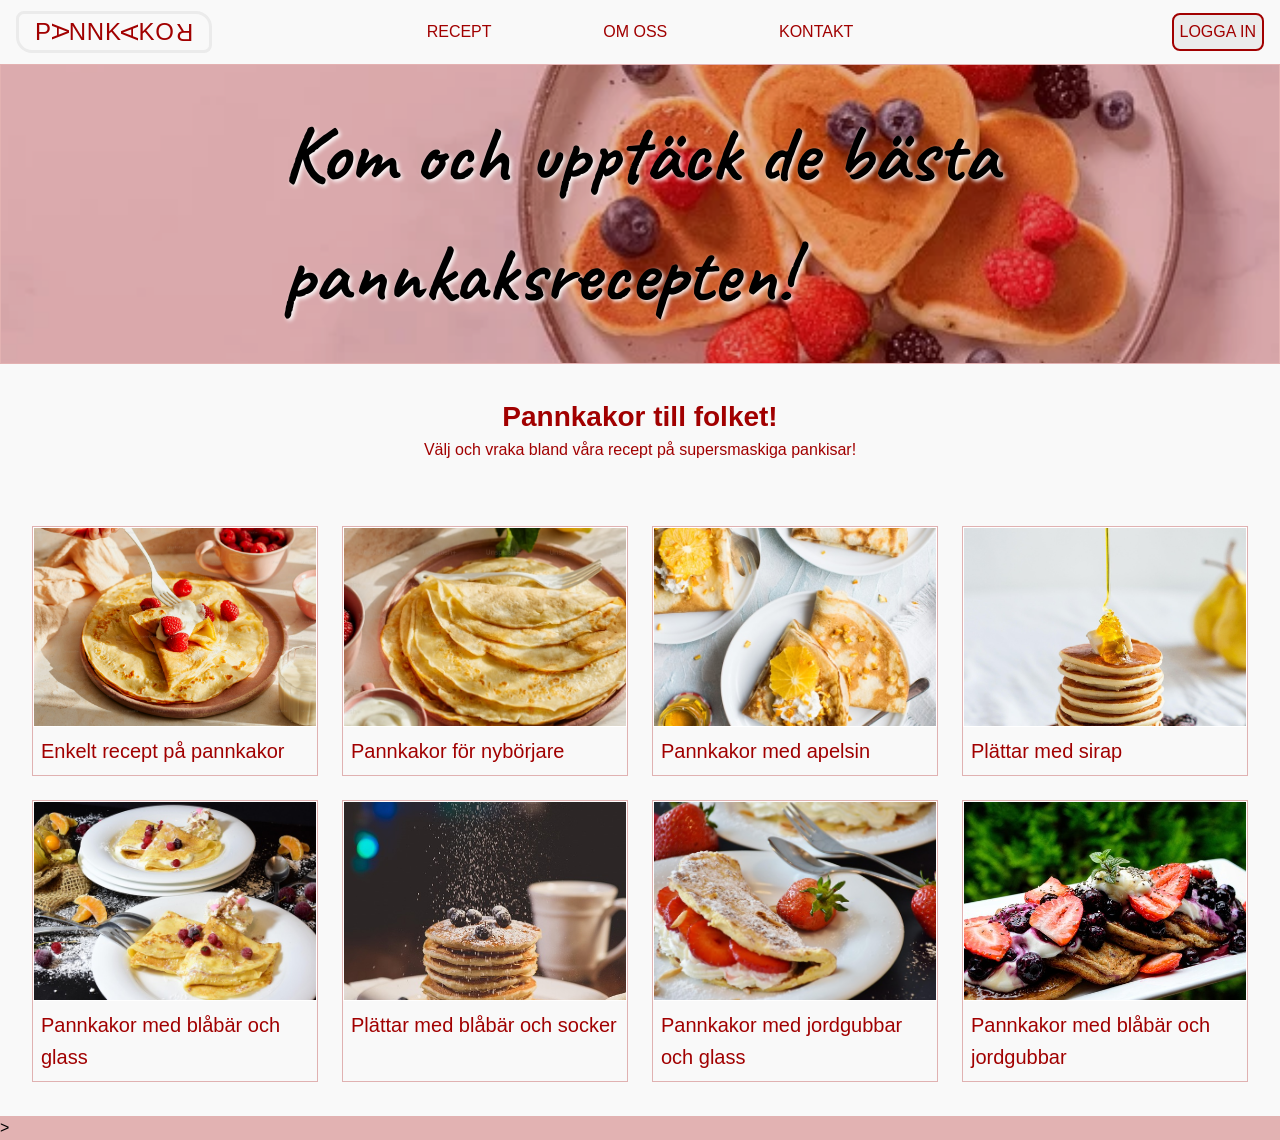
<file: index.html>
<!DOCTYPE html>
<html lang="en">
  <head>
    <meta charset="UTF-8" />
    <meta name="viewport" content="width=device-width, initial-scale=1.0" />
    <link rel="stylesheet" href="styles.css" />
    <title>Recept | Pannkakor</title>
  </head>
  <body>
    <header>
      <div class="logo">
        <a class="logo-text" href="index.html"
          >P<span class="flip-90">A</span>NNK<span class="flip-270">A</span
          >KO<span class="flip-180">R</span></a
        >
      </div>
      <nav>
        <ul class="nav-links">
          <li><a href="/recept.html">Recept</a></li>
          <li><a href="/error.html">Om oss</a></li>
          <li><a href="/kontakt.html">Kontakt</a></li>
        </ul>
      </nav>
      <button type="button" class="login">LOGGA IN</button>
    </header>
    <main id="main">
      <div class="hero">
        <img
          class="hero-image"
          src="/assets/images/hero.webp"
          alt="Pannkakor på ett fat"
        />
        <div class="hero-text">
          Kom och upptäck de bästa<br />
          pannkaksrecepten!
        </div>
      </div>
      <section class="introduction">
        <h1>Pannkakor till folket!</h1>
        <p>Välj och vraka bland våra recept på supersmaskiga pankisar!</p>
      </section>

      <section class="recipe-cards">
        <ul class="card-list">
          <li class="card">
            <a href="/recept.html">
              <img src="/assets/images/pancakes-1.jpg" alt="" />
              <h3>Enkelt recept på pannkakor</h3>
            </a>
          </li>
          <li class="card">
            <a href="/recept.html">
              <img src="/assets/images/pancakes-2.jpg" alt="pannkakor" />
              <h3>Pannkakor för nybörjare</h3>
            </a>
          </li>
          <li class="card">
            <a href="/recept.html">
              <img src="/assets/images/pancakes-3.jpg" alt="pannkakor" />
              <h3>Pannkakor med apelsin</h3>
            </a>
          </li>
          <li class="card">
            <a href="/recept.html">
              <img src="/assets/images/pancakes-4.jpg" alt="pannkakor" />
              <h3>Plättar med sirap</h3>
            </a>
          </li>
          <li class="card">
            <a href="/recept.html">
              <img src="/assets/images/pancakes-5.jpg" alt="pannkakor" />
              <h3>Pannkakor med blåbär och glass</h3>
            </a>
          </li>
          <li class="card">
            <a href="/recept.html">
              <img src="/assets/images/pancakes-6.jpg" alt="pannkakor" />
              <h3>Plättar med blåbär och socker</h3>
            </a>
          </li>
          <li class="card">
            <a href="/recept.html">
              <img src="/assets/images/pancakes-7.jpg" alt="pannkakor" />
              <h3>Pannkakor med jordgubbar och glass</h3>
            </a>
          </li>
          <li class="card">
            <a href="/recept.html">
              <img src="/assets/images/pancakes-8.jpg" alt="pannkakor" />
              <h3>Pannkakor med blåbär och jordgubbar</h3>
            </a>
          </li>
        </ul>
      </section>
    </main>
  </body>
</html>
>
</file>
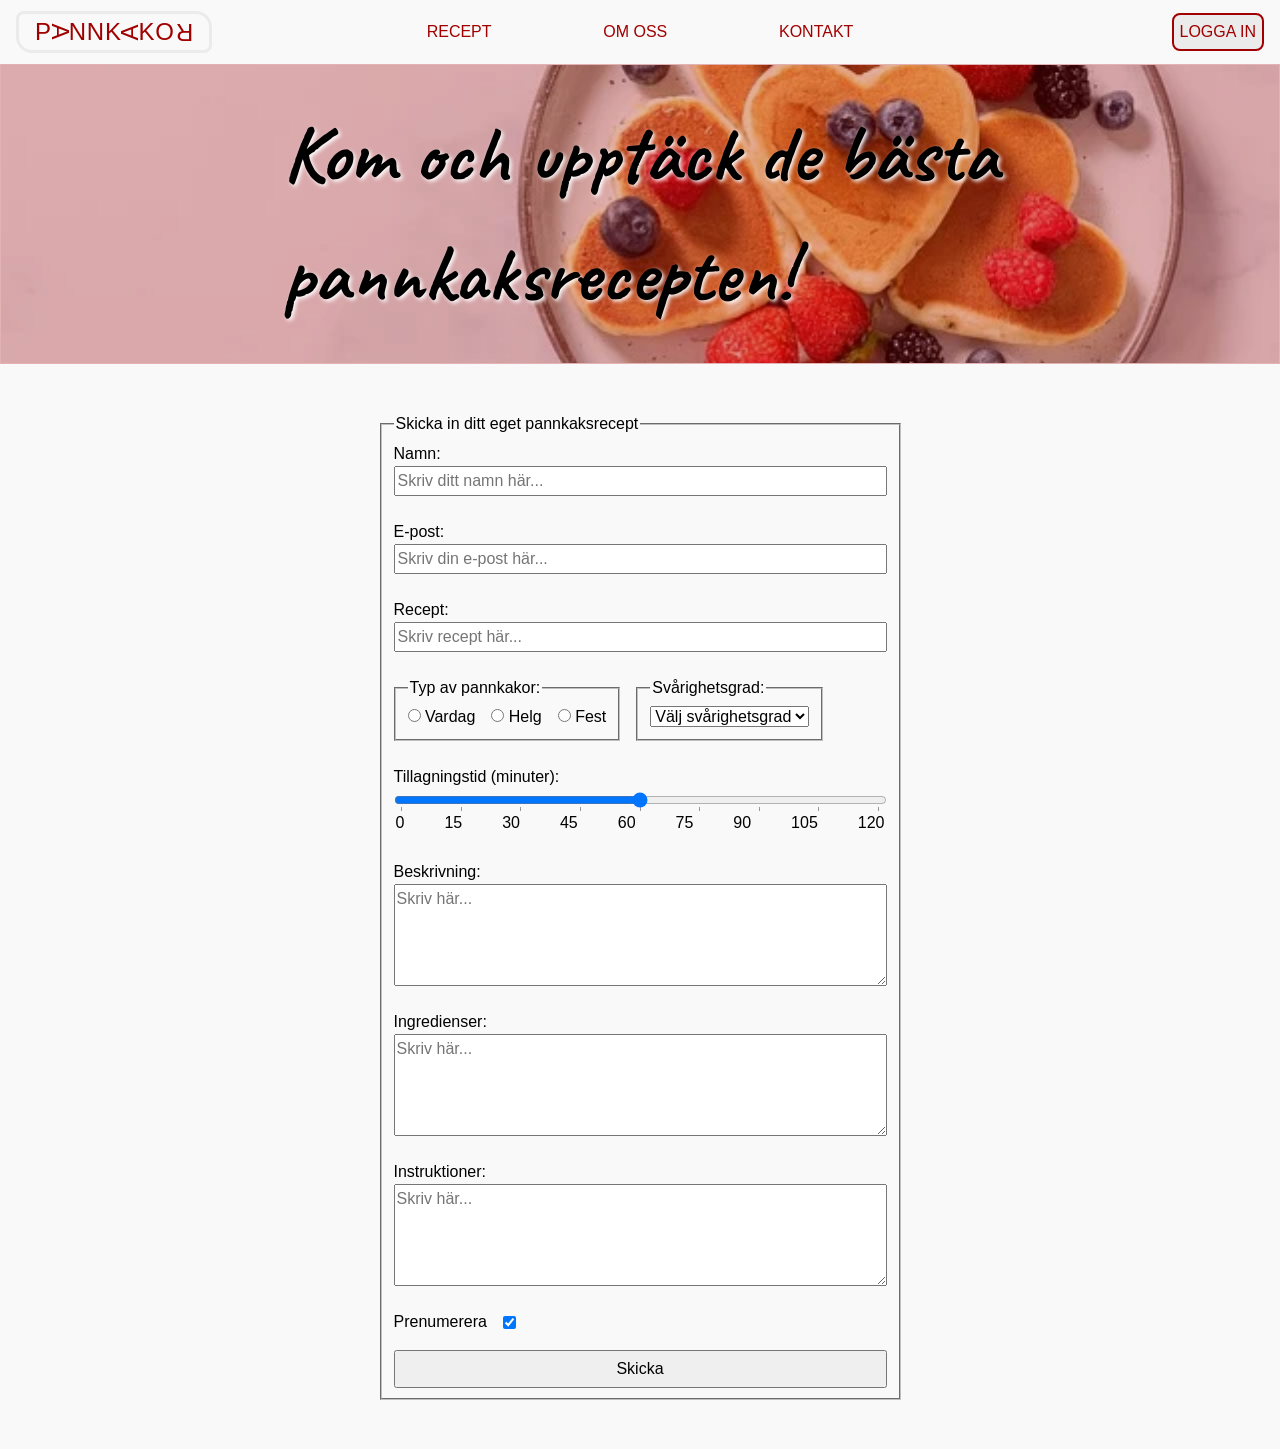
<file: kontakt.html>
<!DOCTYPE html>
<html lang="en">
  <head>
    <meta charset="UTF-8" />
    <meta name="viewport" content="width=device-width, initial-scale=1.0" />
    <link rel="stylesheet" href="styles.css" />
    <title>Recept | Pannkakor</title>
  </head>
  <body>
    <header>
      <div class="logo">
        <a class="logo-text" href="index.html"
          >P<span class="flip-90">A</span>NNK<span class="flip-270">A</span
          >KO<span class="flip-180">R</span></a
        >
      </div>
      <nav>
        <ul class="nav-links">
          <li><a href="/recept.html">Recept</a></li>
          <li><a href="/error.html">Om oss</a></li>
          <li><a href="/kontakt.html">Kontakt</a></li>
        </ul>
      </nav>
      <button type="button" class="login">LOGGA IN</button>
    </header>
    <main id="main">
      <div class="hero">
        <img
          class="hero-image"
          src="/assets/images/hero.webp"
          alt="Pannkakor på ett fat"
        />
        <div class="hero-text">
          Kom och upptäck de bästa<br />
          pannkaksrecepten!
        </div>
      </div>
      <form action="POST">
        <fieldset class="recipe-form">
          <legend>Skicka in ditt eget pannkaksrecept</legend>
          <label for="name">Namn:</label>
          <input
            type="text"
            id="name"
            name="name"
            placeholder="Skriv ditt namn här..."
            required
          /><br />
          <label for="email">E-post:</label>
          <input
            type="email"
            id="email"
            name="email"
            placeholder="Skriv din e-post här..."
            required
          /><br />
          <label for="recipe">Recept:</label>
          <input
            type="text"
            name="recipe"
            id="recipe"
            placeholder="Skriv recept här..."
          /><br />
          <div class="fieldset-row">
            <fieldset class="radio-group">
              <legend for="type">Typ av pannkakor:</legend>
              <div class radio-item>
                <input type="radio" id="weekday" name="type" value="weekday" />
                <label for="weekday">Vardag</label>
              </div>
              <div class="radio-item">
                <input type="radio" id="weekend" name="type" value="weekend" />
                <label for="weekend">Helg</label>
              </div>
              <div class="radio-item">
                <input type="radio" id="party" name="type" value="Party" />
                <label for="party">Fest</label>
              </div>
            </fieldset>
            <fieldset>
              <legend>Svårighetsgrad:</legend>
              <select name="difficulty">
                <option value="" disabled selected>Välj svårighetsgrad</option>
                <option value="easy">Lätt</option>
                <option value="medium">Medel</option>
                <option value="hard">Svår</option>
              </select>
            </fieldset>
          </div>
          <br />
          <label for="time" class="for">Tillagningstid (minuter):</label>
          <input
            type="range"
            name="time"
            id="time"
            min="0"
            max="120"
            step="15"
            list="interval"
          />
          <datalist id="interval">
            <option value="0" label="0"></option>
            <option value="15" label="15"></option>
            <option value="30" label="30"></option>
            <option value="45" label="45"></option>
            <option value="60" label="60"></option>
            <option value="75" label="75"></option>
            <option value="90" label="90"></option>
            <option value="105" label="105"></option>
            <option value="120" label="120"></option>
          </datalist>
          <br />

          <label for="description">Beskrivning:</label>
          <textarea
            name="description"
            id="description"
            rows="4"
            cols="50"
            placeholder="Skriv här..."
          ></textarea
          ><br />
          <label for="ingredients">Ingredienser:</label>
          <textarea
            name="ingredients"
            id="ingredients"
            rows="4"
            cols="50"
            placeholder="Skriv här..."
            required
          ></textarea
          ><br />
          <label for="instructions">Instruktioner:</label>
          <textarea
            name="instructions"
            id="instructions"
            rows="4"
            cols="50"
            placeholder="Skriv här..."
          ></textarea
          ><br />
          <div class="subscription">
            <label for="subscribe">Prenumerera</label>
            <input
              type="checkbox"
              id="subscribe"
              name="subscribe"
              value="yes"
              checked
            />
          </div>

          <button type="submit">Skicka</button>
        </fieldset>
      </form>
    </main>
  </body>
</html>
</file>
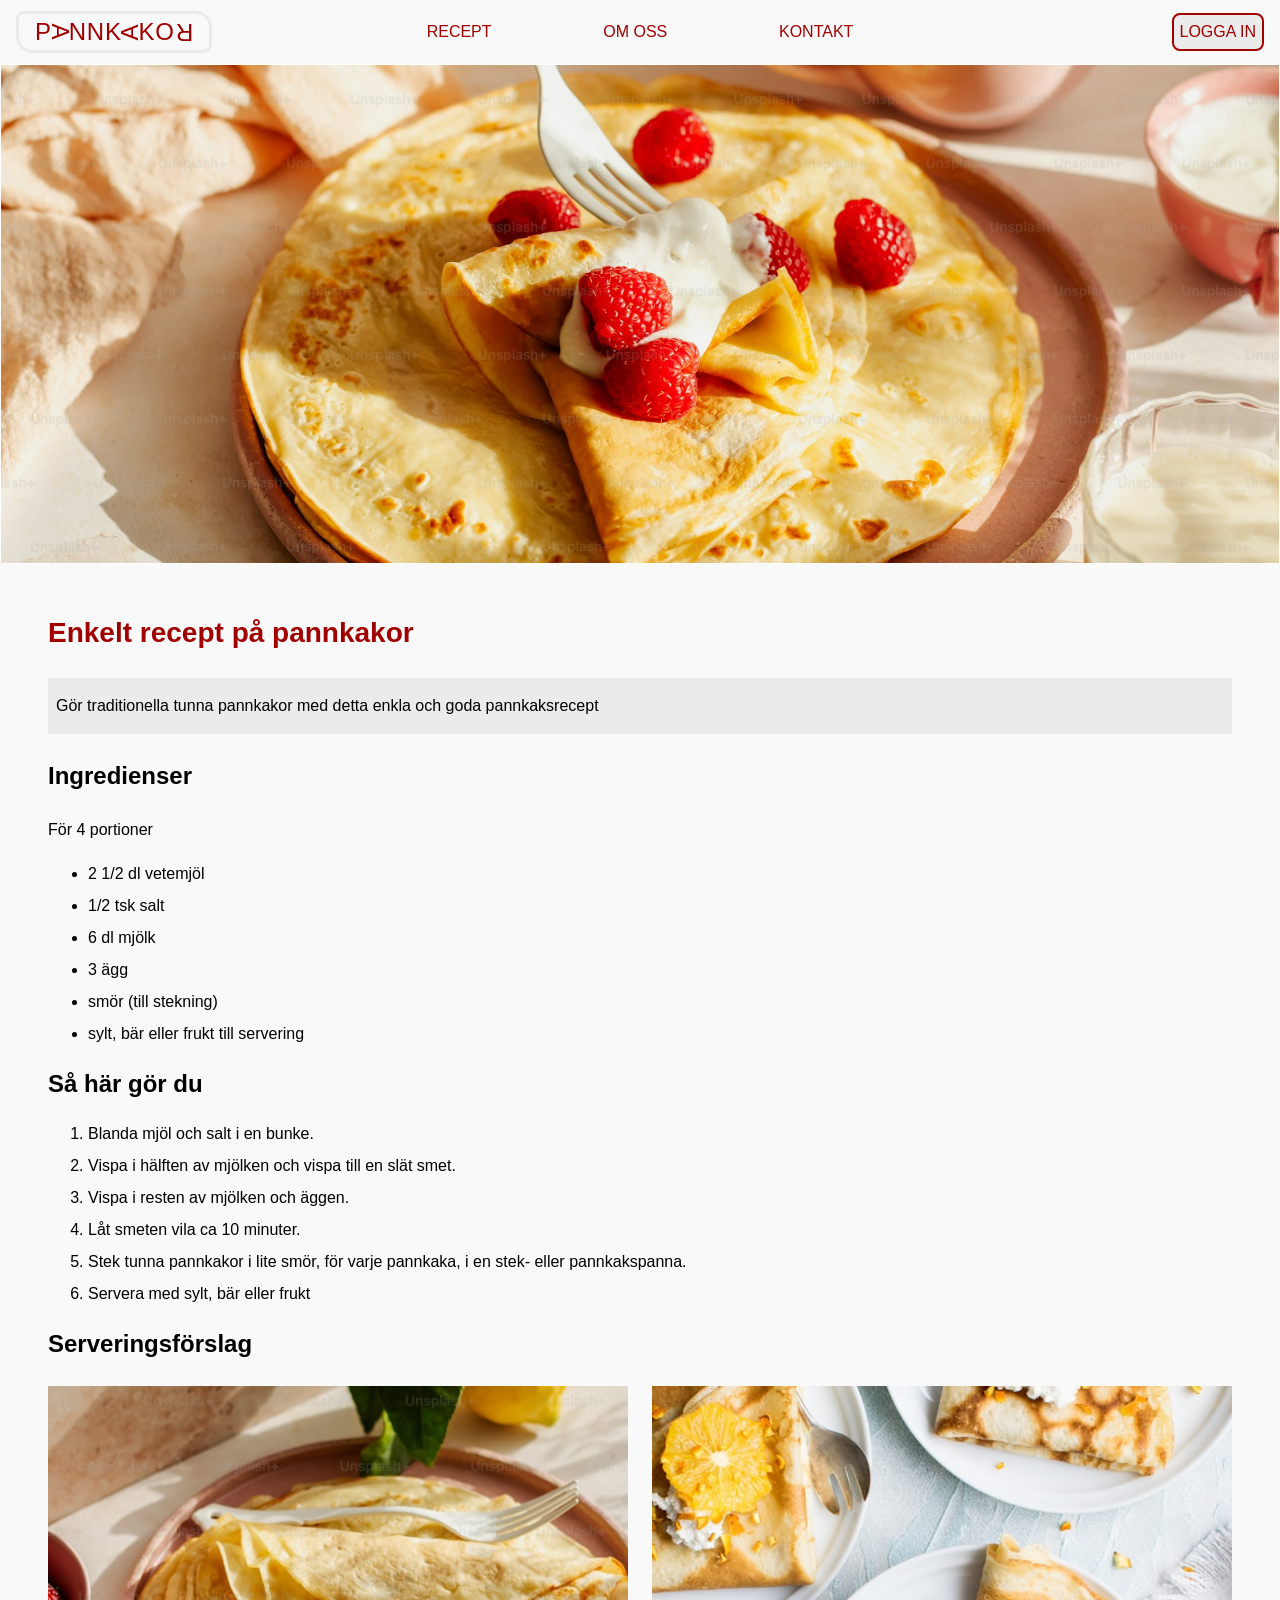
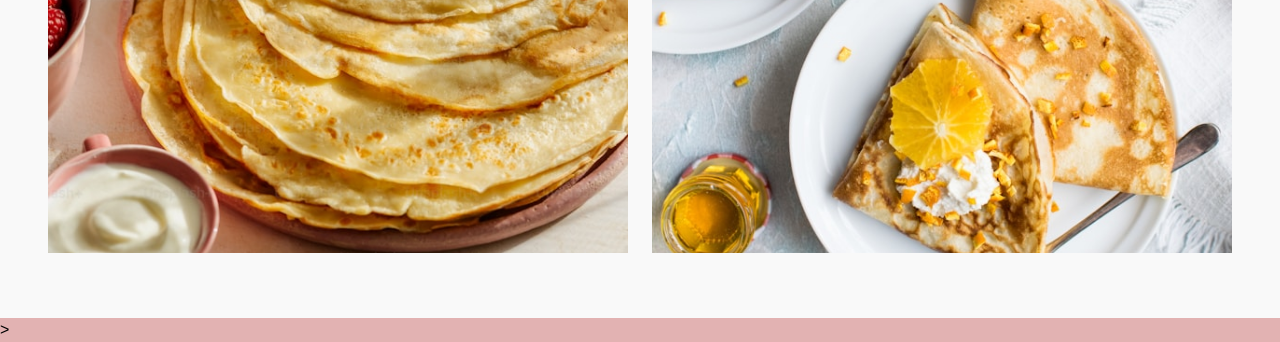
<file: recept.html>
<!DOCTYPE html>
<html lang="en">
  <head>
    <meta charset="UTF-8" />
    <meta name="viewport" content="width=device-width, initial-scale=1.0" />
    <link rel="stylesheet" href="styles.css" />
    <title>Recept | Pannkakor</title>
  </head>
  <body>
    <header>
      <div class="logo">
        <a class="logo-text" href="index.html"
          >P<span class="flip-90">A</span>NNK<span class="flip-270">A</span
          >KO<span class="flip-180">R</span></a
        >
      </div>
      <nav>
        <ul class="nav-links">
          <li><a href="/recept.html">Recept</a></li>
          <li><a href="/error.html">Om oss</a></li>
          <li><a href="/kontakt.html">Kontakt</a></li>
        </ul>
      </nav>
      <button type="button" class="login">LOGGA IN</button>
    </header>
    <main id="main">
      <div class="hero">
        <img
          class="hero-recipe-image"
          src="/assets/images/pancakes-1.jpg"
          alt="Pannkakor på ett fat"
        />
      </div>
      <article>
        <div class="title mb-24 text-primary">
          <h1 class="">Enkelt recept på pannkakor</h1>
        </div>
        <div class="description mb-24 bg-accent">
          <p>
            Gör traditionella tunna pannkakor med detta enkla och goda
            pannkaksrecept
          </p>
        </div>
        <section class="mb-16">
          <h2 class="mb-24">Ingredienser</h2>
          <p class="mb-16">För 4 portioner</p>
          <ul>
            <li>2 1/2 dl vetemjöl</li>
            <li>1/2 tsk salt</li>
            <li>6 dl mjölk</li>
            <li>3 ägg</li>
            <li>smör (till stekning)</li>
            <li>sylt, bär eller frukt till servering</li>
          </ul>
        </section>
        <section class="mb-16">
          <h2 class="mb-16">Så här gör du</h2>
          <ol>
            <li>Blanda mjöl och salt i en bunke.</li>
            <li>Vispa i hälften av mjölken och vispa till en slät smet.</li>
            <li>Vispa i resten av mjölken och äggen.</li>
            <li>Låt smeten vila ca 10 minuter.</li>
            <li>
              Stek tunna pannkakor i lite smör, för varje pannkaka, i en stek-
              eller pannkakspanna.
            </li>
            <li>Servera med sylt, bär eller frukt</li>
          </ol>
        </section>
        <section class="suggestion">
          <h2 class="mb-24">Serveringsförslag</h2>
          <div class="image-container">
            <img
              src="/assets/images/pancakes-2.jpg"
              alt="Pannkakor på ett fat"
              class="image-resize"
            />
            <img
              src="/assets/images/pancakes-3.jpg"
              alt="Pannkakor på ett fat"
              class="image-resize"
            />
          </div>
        </section>
      </article>
    </main>
  </body>
</html>
>
</file>
<file: styles.css>
/* ===========================
      Fonts / @font-face    
=========================== */

@font-face {
  font-family: 'DM Sans';
  src: url('/assets/fonts/DMSans-VariableFont_opsz\,wght.ttf')
    format('truetype');
  font-display: swap;
}
@font-face {
  font-family: 'DM Sans Italic';
  src: url('/assets/fonts/DMSans-Italic-VariableFont_opsz\,wght.ttf')
    format('truetype');
  font-display: swap;
}

@font-face {
  font-family: 'Caveat';
  src: url('/assets/fonts/Caveat-VariableFont_wght.ttf') format('truetype');
  font-display: swap;
}

/* ===========================
   1. ROOT / VARIABLES
=========================== */

:root {
  --color-primary: #a10000;
  --color-secondary: #f9f9f9;
  --color-accent: #ebebeb;
}

/* ===========================
   2. RESET / NORMALIZE
=========================== */
*,
*::before,
*::after {
  box-sizing: border-box;
}

* {
  margin: 0;
}

body {
  line-height: 1.5;
}

img,
picture,
video,
canvas,
svg {
  display: block;
  max-width: 100%;
}

input,
button,
textarea,
select {
  font: inherit;
}

p,
h1,
h2,
h3,
h4,
h5,
h6 {
  overflow-wrap: break-word;
}

/* ===========================
   3. BASE / GLOBAL STYLES
=========================== */

html {
  overflow-y: scroll;
}

button {
  :focus {
    background-color: (var(--color-primary));
  }
}

body {
  font-family: 'Open Sans', sans-serif, Arial;
  font-size: 1rem;
  font-weight: 400;
  color: #000000;
  background-color: #a100004d;
}

/* ===========================
   4.2 LAYOUT
=========================== */

header {
  display: grid;
  /* grid-template-columns:
    [logo-start] auto
    [logo-end links-start] auto
    [links-end btn-start] auto
    [btn-end]; */
  grid-template-columns: 1fr 1fr 1fr;
  grid-template-rows: 4rem;
  padding: 0rem 0;
  background-color: var(--color-secondary);
  color: var(--color-primary);
  position: sticky;

  div.logo {
    /* grid-column: logo-start / logo-end; */
    display: flex;
    justify-content: start;
    align-items: center;

    .logo-text {
      letter-spacing: 0.05rem;
      border: 3px solid var(--color-accent);
      padding: 0rem 1rem;
      border-radius: 0.5rem 1rem;
      font-size: 1.5em;
      white-space: nowrap;
      margin-left: 1rem;

      .flip-90 {
        display: inline-block;
        transform: rotate(90deg);
      }

      .flip-270 {
        display: inline-block;
        transform: rotate(270deg);
      }

      .flip-180 {
        display: inline-block;
        transform: rotate(180deg);
      }
    }
  }
}

a.logo {
  margin: 1rem 0;
}

nav {
  /* grid-column: links-start / links-end; */
  align-self: center;
  > ul {
    display: flex;
    padding: 0;
    justify-content: space-between;
    gap: 1rem;

    > li {
      list-style: none;
      text-transform: uppercase;
      color: var(--color-primary);
      font-size: 1rem;
    }
  }
}

button.login {
  /* grid-column: btn-start / btn-end; */
  /* justify-self: end; */
  align-self: center;
  background-color: var(--color-accent);
  color: var(--color-primary);
  border: none;
  margin: 1rem 1rem;
  border-radius: 0.5rem;
  font-size: 1rem;
  cursor: pointer;
  margin-left: auto;
  border: 2px solid var(--color-primary);

  &:hover {
    background-color: var(--color-primary);
    color: var(--color-accent);
  }
}

main {
  max-width: 1280px;
  margin: inline-start;
  margin: 0 auto;
  background-color: var(--color-secondary);
  padding-bottom: 1px;
}

.hero {
  display: grid;
  grid-template-columns: 1fr;
  grid-template-rows: auto;

  .hero-image {
    grid-area: 1/1;
    width: 100%;
    /* height: 300px; */
    height: clamp(200px, 25vw, 300px);
    object-fit: cover;
    border: 1px solid white;
    vertical-align: middle;
  }

  .hero-text {
    grid-area: 1/1;
    place-self: center;
    color: black;
    color: black;
    /* font-size: 4rem; */
    font-size: clamp(2.5rem, 6.5vw, 5rem);
    font-weight: 900;
    text-shadow: 2px 2px 4px #ffffff;
    background: rgba(161, 0, 0, 0.3);
    width: 100%;
    height: 100%;
    display: flex;
    justify-content: center;
    align-items: center;
    font-family: 'Caveat', cursive;
    font-optical-sizing: auto;
    font-weight: 900;
    font-style: normal;
  }

  .hero-recipe-image {
    grid-area: 1/1;
    width: 100%;
    height: 500px;
    object-fit: cover;
    border: 1px solid white;
    vertical-align: middle;
  }
}

main > section {
  > ul.card-list {
    display: grid;
    list-style: none;
    margin-bottom: 2rem;
    padding: 0;
    padding-bottom: 1px;
    grid-template-columns: repeat(auto-fit, minmax(250px, 1fr));
    gap: 1.5rem;
    margin: 2rem;

    li.card {
      display: grid;
      border: 1px solid #a100004a;
      overflow: hidden;
      background-color: var(--color-secondary);

      img {
        width: 100%;
        height: 200px;
        object-fit: cover;
        border: 1px solid white;
        vertical-align: middle;
      }

      h3 {
        padding: 0.5rem;
        color: var(--color-primary);
      }
      p {
        padding: 0 0.5rem 1rem 0.5rem;
        /* color: #333333; */
        font-size: 0.9rem;
      }
    }
  }
}

.hero-image {
  width: 100%;
  height: 500px;
  object-fit: cover;
  border: 1px solid white;
  vertical-align: middle;
}

.introduction {
  padding: 2rem clamp(1rem, 5%, 3rem);
  text-align: center;
  color: var(--color-primary);
}

article {
  padding: 3rem clamp(1rem, 5%, 3rem) 4rem clamp(1rem, 5%, 3rem);
}

.description {
  padding: 1rem 0.5rem 1rem 0.5rem;
}

.image-container {
  display: grid;
  grid-template-columns: repeat(auto-fit, minmax(300px, 1fr));
  grid-gap: 1.5rem;

  & .image-resize {
    max-height: 467px;
    width: 100%;
    object-fit: cover;
  }
}

.error-message {
  display: flex;
  flex-direction: column;
  align-items: center;
  justify-content: center;
  text-align: left;
  padding: 4rem 2rem;
  color: var(--color-primary);
}

/* ===========================
   4.2 LAYOUT  / FORM
=========================== */

.recipe-form {
  display: flex;
  flex-direction: column;
  margin: 3rem auto;
  max-width: 500px;
}

.radio-group {
  display: flex;
  flex-wrap: wrap;
  justify-content: space-between;
  gap: 1rem;
}

fieldset.recipe-form datalist {
  display: flex;
  justify-content: space-between;
}

.fieldset-row {
  display: flex;
  gap: 1rem;
  /* justify-content: space-between; */
}

.subscription {
  display: flex;
  align-items: center;
  gap: 1rem;
  margin-bottom: 1rem;
}
/* ===========================
   5. COMPONENTS / MODULES
=========================== */

/* ===========================
   6. HELPERS / UTILITIES
=========================== */

button {
  display: inline-flex;
  align-items: center;
  justify-content: center;
  line-height: 2rem;
}

a {
  display: inline-block;
  transition: transform 0.2s;
}
a:hover {
  background-color: var(--color-accent);
  color: black;
  text-decoration: underline;
  transform: scale(1.05);

  a.disabled {
    pointer-events: none;
    color: gray;
  }
}

.text-primary {
  color: var(--color-primary);
}

.bg-accent {
  background-color: var(--color-accent);
}

a {
  color: inherit;
  text-decoration: none;
}

h1 {
  font-weight: 700;
  font-size: 1.75rem;
}

h2 {
  font-weight: 700;
  font-size: 1.5rem;
}

h3 {
  font-size: 1.25rem;
  font-weight: 500;
}

li {
  line-height: 2rem;
}

.mb-24 {
  margin-bottom: 1.5rem;
}

.mb-16 {
  margin-bottom: 1rem;
}

/* ===========================
   7. MEDIA QUERIES / RESPONSIVE
=========================== */

@media (max-width: 768px) {
  header {
    grid-template-columns: 1fr 1fr;
    grid-template-rows: 4rem 4rem;

    .logo-container {
      grid-column: 1 / 2;
      grid-row: 1 / 2;
    }

    nav {
      grid-column: 1 / span 2;
      grid-row: 2 / 3;

      ul {
        justify-content: space-evenly;
        margin: 0;
        padding: 1rem 0;
        background-color: var(--color-accent);

        a {
          font-size: 1.12rem;
        }
      }
    }
  }

  button.login {
    grid-column: 2 / 3;
    grid-row: 1 / 2;
    justify-self: end;
    margin: 0.5rem 1rem;
  }
}
</file>
